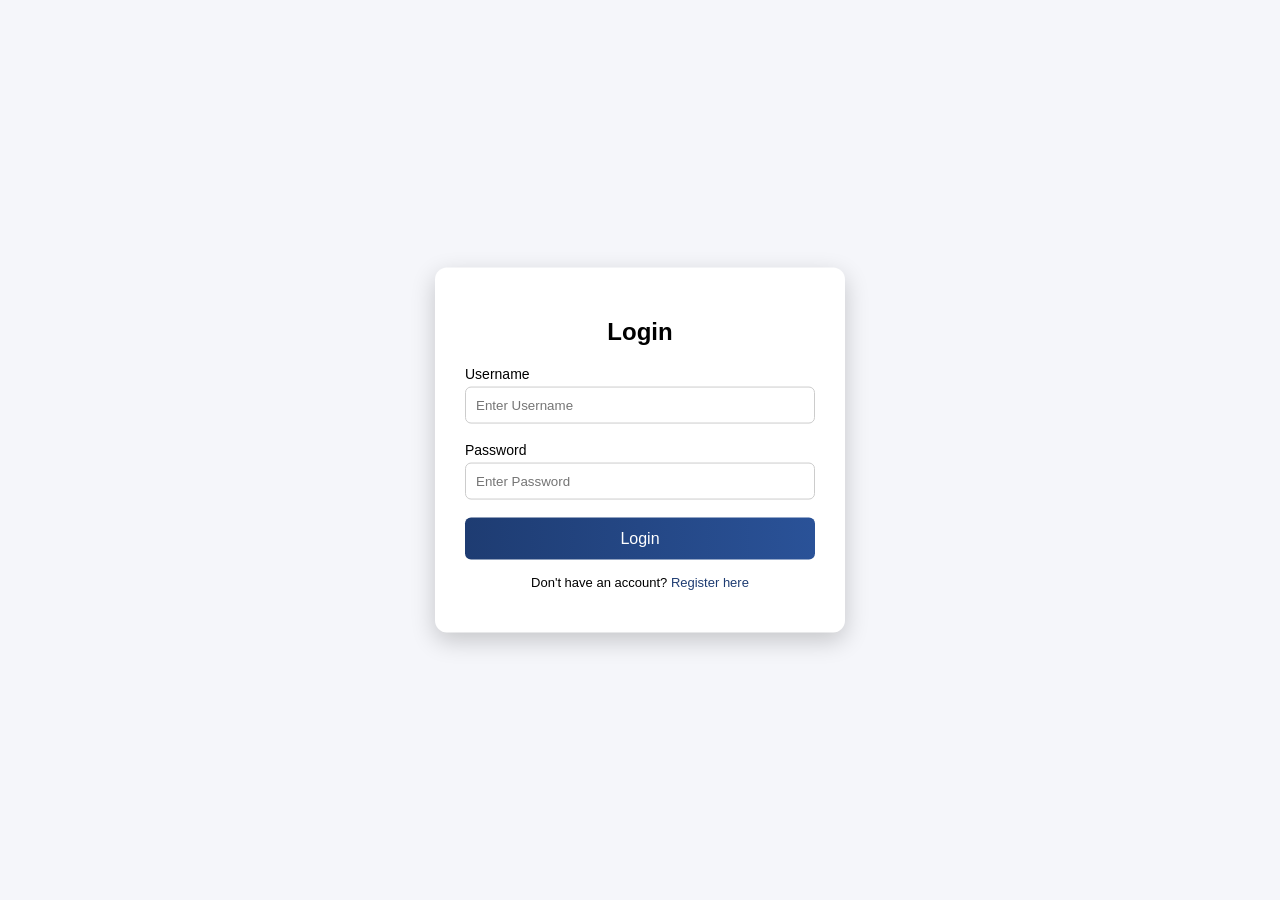
<file: index.html>
<!DOCTYPE html>
<html>
<head>
    <meta charset="UTF-8">
    <title>EasyBus - Bus Ticket Booking</title>
    <link rel="stylesheet" href="css/style.css">
</head>
<body>

<header>
    EasyBus - Online Bus Ticket Booking
</header>

<div id="links">
    <a href="index.html">Home</a>
    <a href="booking.html">My Bookings</a>
   <!--<a href="profile.html" id="nav-profile">Profile</a>-->
    <a href="help.html">Help?</a>
    <a href="login.html" id="nav-login">Login</a>
    <a href="#" id="nav-logout" onclick="logoutUser()">Logout</a>
</div>

<div class="banner">
    Book Your Bus Tickets Easily
</div>

<div class="booking-box">
    <h2>Search Bus</h2>
    <input type="text" id="from" placeholder="From " pattern="[A-Za-z ]+" title="Only alphabets allowed" required>
    <input type="text" id="to" placeholder="To " pattern="[A-Za-z ]+" title="Only alphabets allowed" required>
    <input type="date" id="travelDate" required>
    <br><br>
    <button type="button" onclick="goToBus()">Search Buses</button>
</div>

<footer>
    &copy; 2026 EasyBus. All Rights Reserved.
</footer>

<script src="js/auth.js"></script>
<script src="js/main.js"></script>
</body>
</html>
</file>
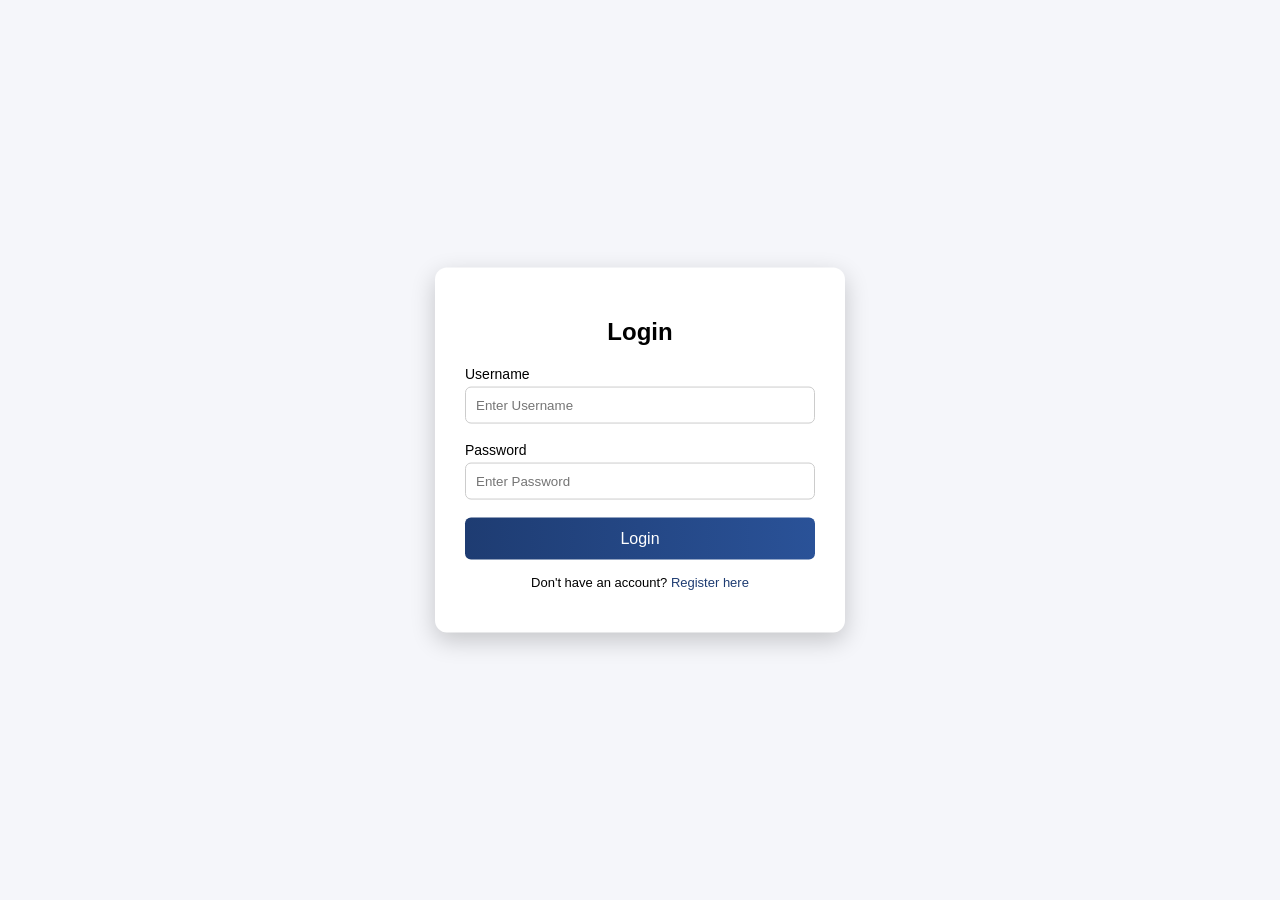
<file: booking.html>
<!DOCTYPE html>
<html>
<head>
    <meta charset="UTF-8">
    <title>My Bookings - EasyBus</title>
    <link rel="stylesheet" href="css/style.css">
</head>
<body class="bookings-page">

<header>
    EasyBus - Online Bus Ticket Booking
</header>

<div id="links">
    <a href="index.html">Home</a>
    <a href="booking.html">My Bookings</a>
   <!-- <a href="profile.html" id="nav-profile">Profile</a>-->
    <a href="help.html">Help?</a>
    <a href="login.html" id="nav-login">Login</a>
    <a href="#" id="nav-logout" onclick="logoutUser()">Logout</a>
</div>

<div class="bookings-container">
    <h2 id="bookingsTitle">My Bookings</h2>
    <div id="bookingsContainer"></div>
</div>

<footer>
    &copy; 2026 EasyBus. All Rights Reserved.
</footer>

<script src="js/auth.js"></script>
<script src="js/booking.js"></script>
</body>
</html>
</file>
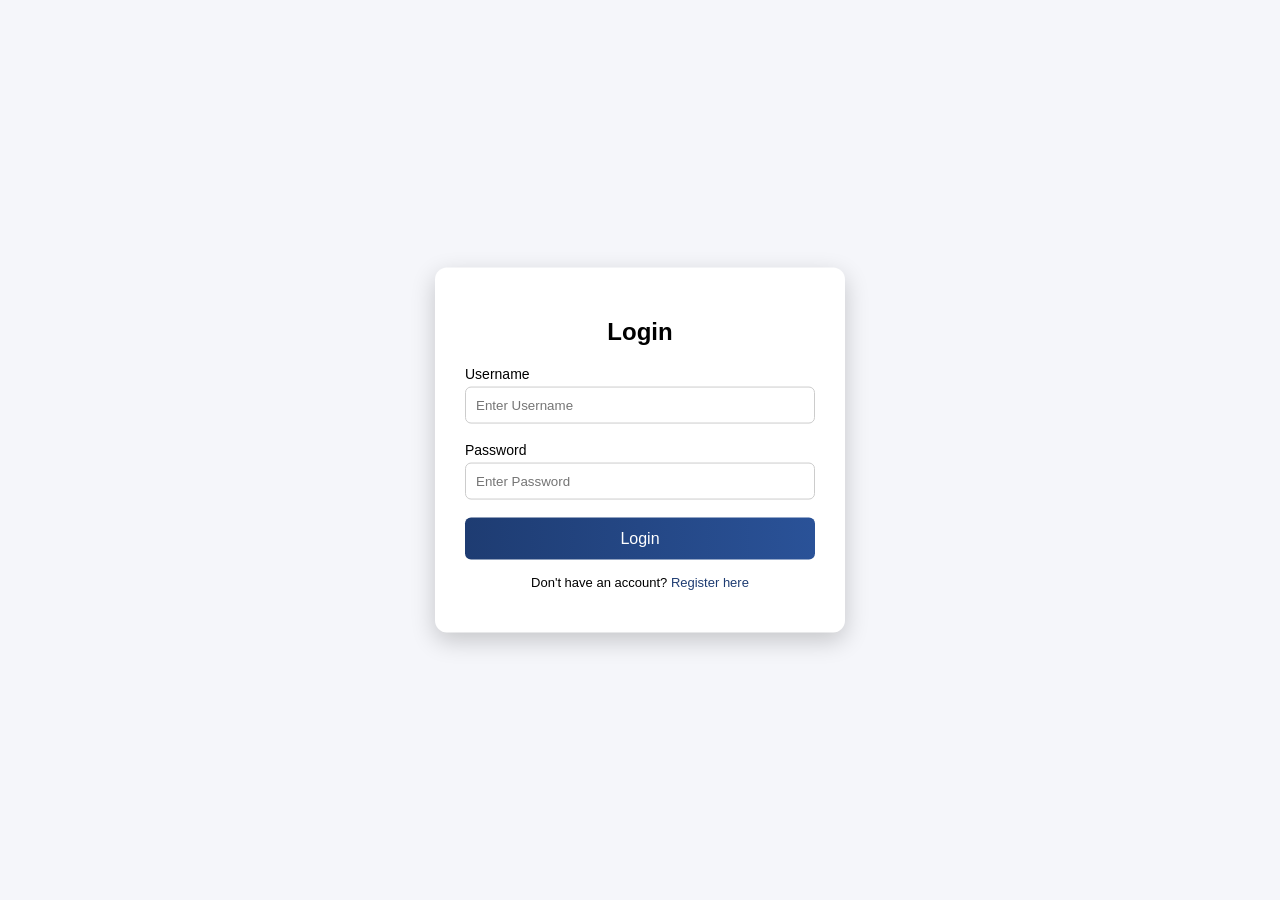
<file: bus_page.html>
<!DOCTYPE html>
<html>
<head>
    <meta charset="UTF-8">
    <title>Available Buses - EasyBus</title>
    <link rel="stylesheet" href="css/style.css">
</head>
<body>

<header>
    Available Buses
    <h3 id="routeInfo" style="text-align:center; font-size:18px; margin-top:6px;"></h3>
    <button onclick="history.back()"
            style="padding:6px 16px; border-radius:5px; border:none; cursor:pointer; margin-top:6px;">
        ← Back
    </button>
</header>

<div class="bus-container" id="busContainer"></div>

<footer>
    &copy; 2026 EasyBus. All Rights Reserved.
</footer>

<script src="js/auth.js"></script>
<script src="js/bus.js"></script>
</body>
</html>
</file>
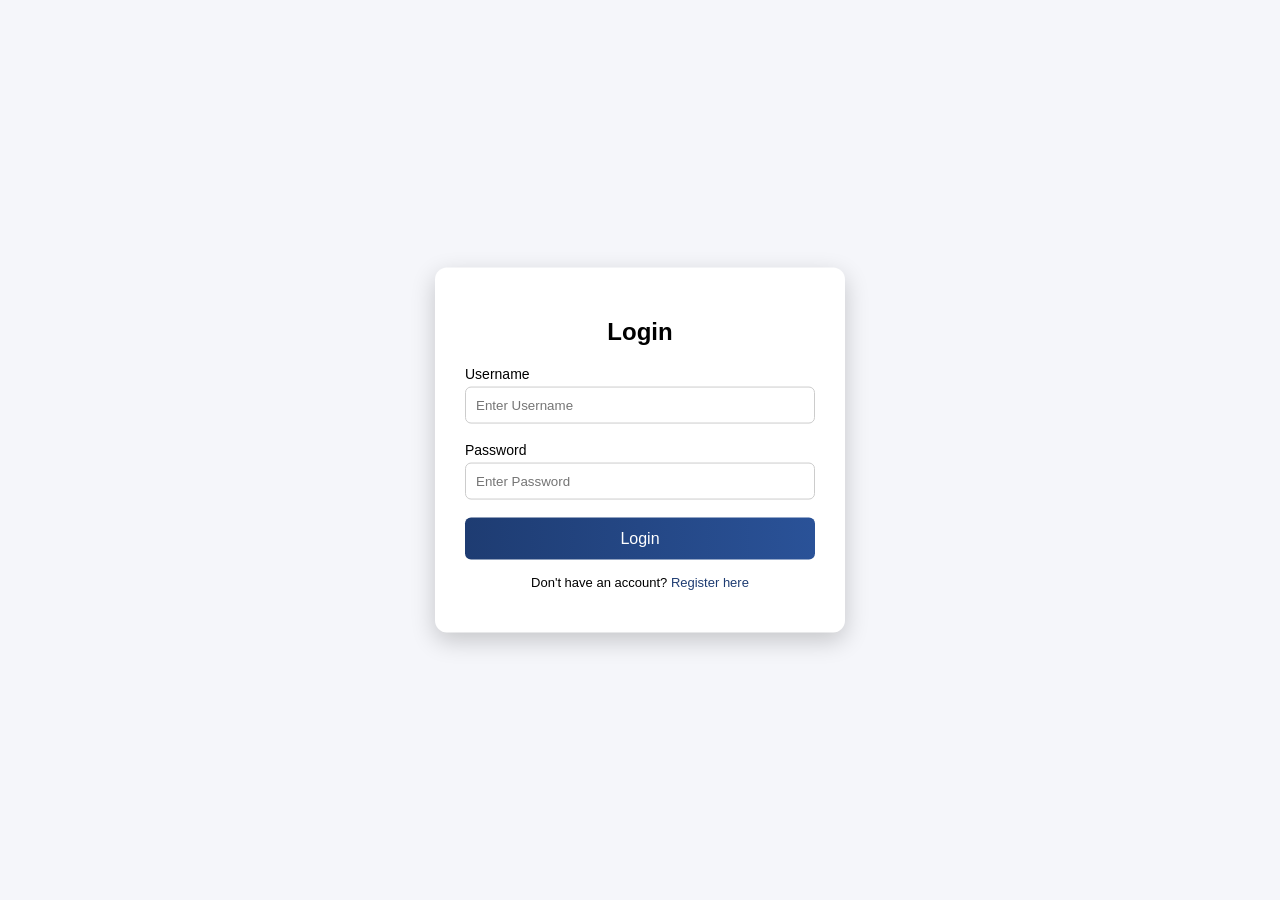
<file: confirm.html>
<!DOCTYPE html>
<html>
<head>
    <meta charset="UTF-8">
    <title>Booking Confirmed - EasyBus</title>
    <link rel="stylesheet" href="css/style.css">
</head>
<body>
<div class="confirm-container">
    <h2>Booking Confirmed </h2>
    <p>Your ticket has been booked successfully!</p>
    <div id="details"></div>
    <br>
    <button onclick="goToBooking()" class="confirm-btn">View My Bookings</button>
</div>
<script src="js/auth.js"></script>
<script src="js/confirm.js"></script>
</body>
</html>
</file>
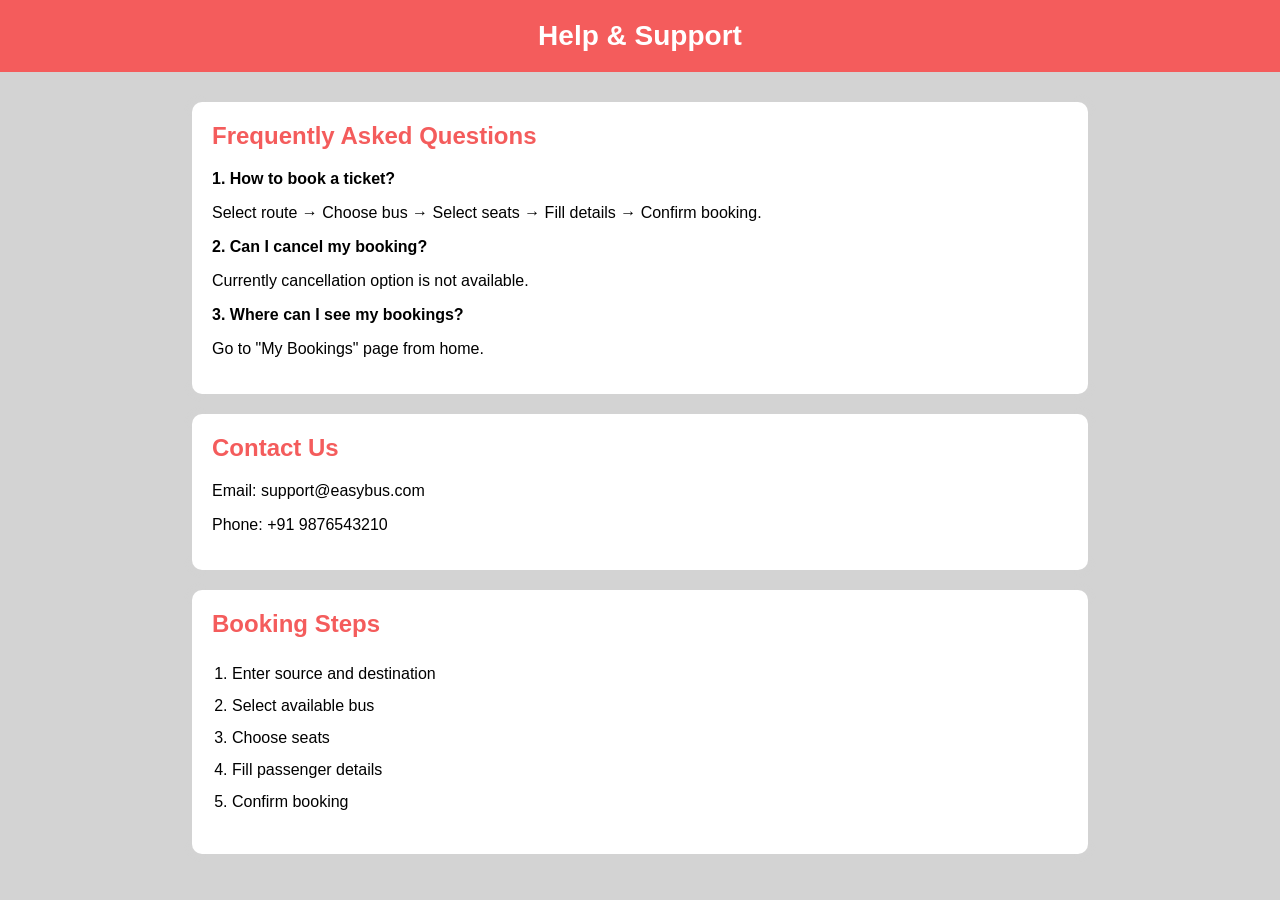
<file: help.html>
<!DOCTYPE html>
<html>
<head>
    <title>Help</title>
    <link rel="stylesheet" href="css/style.css">
</head>

<body class="help-page">

<header>
    Help & Support
</header>

<div class="help-container">
    <div class="card">
        <h2>Frequently Asked Questions</h2>

        <p><b>1. How to book a ticket?</b></p>
        <p>Select route → Choose bus → Select seats → Fill details → Confirm booking.</p>

        <p><b>2. Can I cancel my booking?</b></p>
        <p>Currently cancellation option is not available.</p>

        <p><b>3. Where can I see my bookings?</b></p>
        <p>Go to "My Bookings" page from home.</p>
    </div>
    <div class="card">
        <h2>Contact Us</h2>
        <p>Email: support@easybus.com</p>
        <p>Phone: +91 9876543210</p>
    </div>
    <div class="card">
        <h2>Booking Steps</h2>
        <ol>
            <li>Enter source and destination</li>
            <li>Select available bus</li>
            <li>Choose seats</li>
            <li>Fill passenger details</li>
            <li>Confirm booking</li>
        </ol>
    </div>

</div>
</body>
</html>
</file>
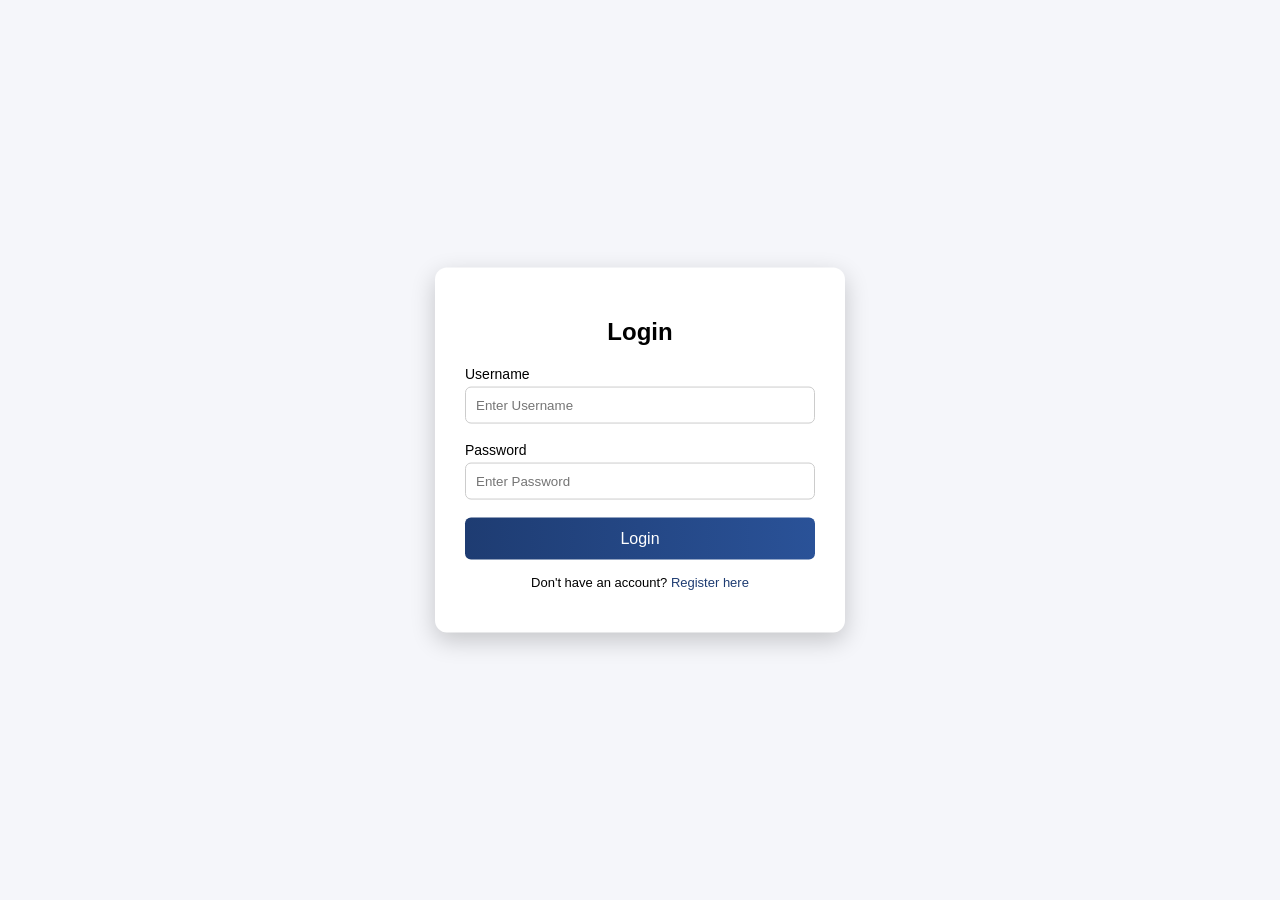
<file: login.html>
<!DOCTYPE html>
<html>
<head>
    <meta charset="UTF-8">
    <title>Login - EasyBus</title>
    <link rel="stylesheet" href="css/style.css">
</head>
<body class="login-page">
<div class="login-box">
    <h2>Login</h2>
    <form onsubmit="return loginUser()">
        <div class="input-box">
            <label>Username</label>
            <input type="text" id="username" placeholder="Enter Username" required>
        </div>

        <div class="input-box">
            <label>Password</label>
            <input type="password" id="password" placeholder="Enter Password" required>
        </div>

        <button class="login-btn" type="submit">Login</button>
    </form>

    <div class="extra">
        <p>Don't have an account? <a href="register.html">Register here</a></p>
    </div>
</div>
<script src="js/auth.js"></script>
<script src="js/login.js"></script>
</body>
</html>
</file>
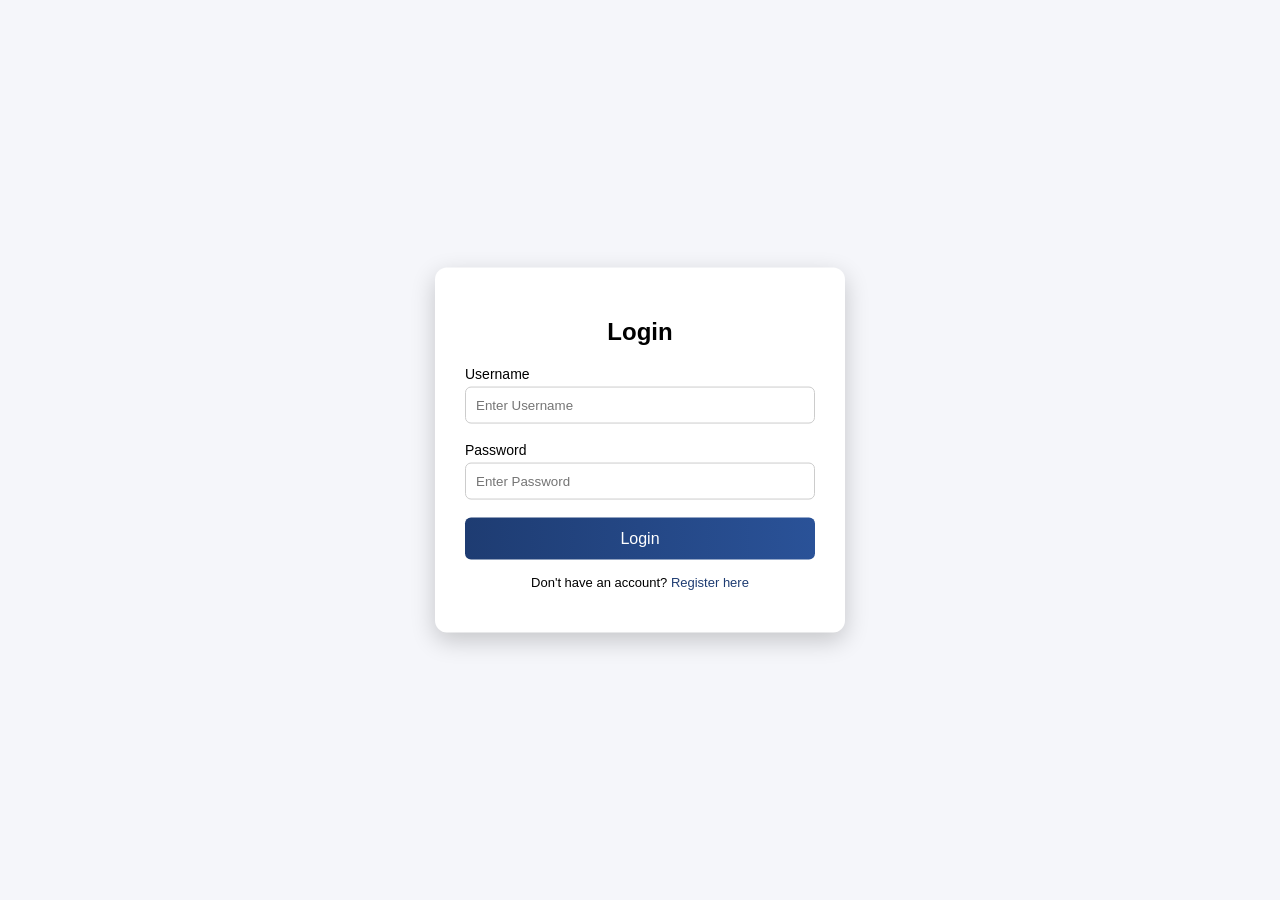
<file: passenger.html>
<!DOCTYPE html>
<html>
<head>
    <meta charset="UTF-8">
    <title>Passenger Details - EasyBus</title>
    <link rel="stylesheet" href="css/style.css">
</head>

<body class="passenger-page">
<form onsubmit="return goToConfirm()">
<div class="main">
    <div class="card">
        <h2>Passenger Details</h2>
        <div class="form-group">
            <label for="name">Name *</label>
            <input type="text" placeholder="Enter Name" id="name"
                   pattern="[A-Za-z ]+" title="Only alphabets allowed" required>
        </div>
        <div class="form-group">
            <label for="age">Age *</label>
            <input type="number" placeholder="Enter Age" id="age"
                   min="1" max="120" required>
        </div>
        <label>Gender *</label>
        <div class="gender">
            <label><input type="radio" name="gender" value="Male"> Male</label>
            <label><input type="radio" name="gender" value="Female"> Female</label>
            <label><input type="radio" name="gender" value="Other"> Other</label>
        </div>
    </div>

    <div class="card">
        <h2>Contact Details</h2>
        <p>Ticket details will be sent to</p>

        <div class="form-group phone-row">
            <select>
                <option>+91 (IND)</option>
                <option>+1 (USA)</option>
            </select>
            <input type="tel" placeholder="Phone *" name="phone"
                   pattern="[0-9]{10}" title="Enter 10 digit phone number" required>
        </div>
        <div class="form-group">
            <label>Email ID</label>
            <input type="email" placeholder="Enter Email" required>
        </div>
        <div class="form-group">
            <label>State of Residence *</label>
            <select name="state" required>
                <option value="">Select State</option>
                <option>Tamil Nadu</option>
                <option>Karnataka</option>
                <option>Kerala</option>
                <option>Andhra Pradesh</option>
                <option>Telangana</option>
                <option>Maharashtra</option>
            </select>
        </div>

        <div id="foot">Required for GST Tax Invoicing</div>

        <div class="form-group">
            <button type="submit" class="submit-btn">Continue to Confirm →</button>
        </div>
    </div>
</div>
</form>
<script src="js/auth.js"></script>
<script src="js/passenger.js"></script>
</body>
</html>
</file>
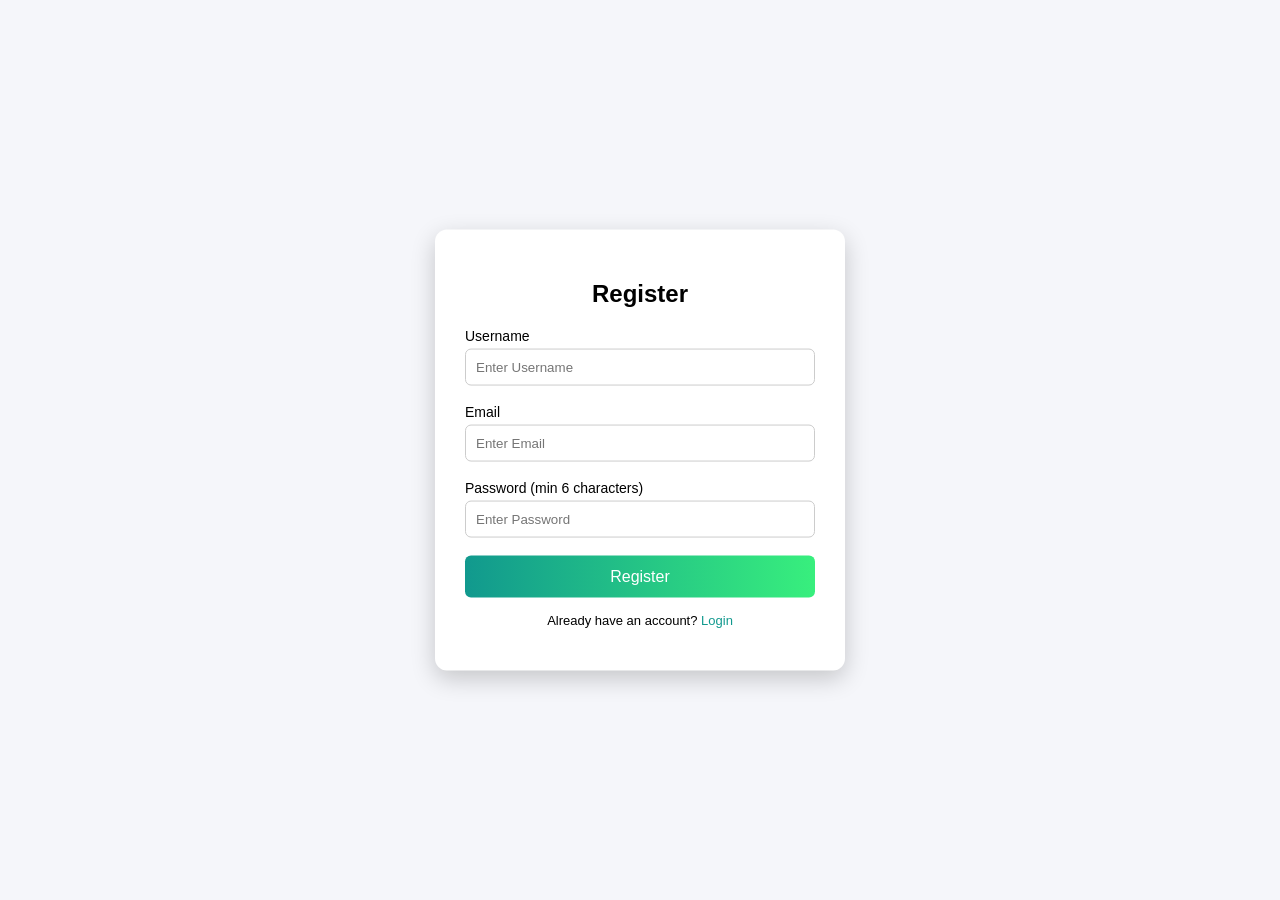
<file: register.html>
<!DOCTYPE html>
<html>
<head>
    <meta charset="UTF-8">
    <title>Register - EasyBus</title>
    <link rel="stylesheet" href="css/style.css">
</head>
<body class="register-page">

<div class="register-box">
    <h2>Register</h2>
    <form onsubmit="return registerUser()">
        <div class="input-box">
            <label>Username</label>
            <input type="text" id="username" placeholder="Enter Username" required>
        </div>
        <div class="input-box">
            <label>Email</label>
            <input type="email" id="email" placeholder="Enter Email" required>
        </div>
        <div class="input-box">
            <label>Password (min 6 characters)</label>
            <input type="password" id="password" placeholder="Enter Password" minlength="6" required>
        </div>
        <button class="register-btn" type="submit">Register</button>
    </form>
    <div class="extra">
        <p>Already have an account? <a href="login.html">Login</a></p>
    </div>
</div>
<script src="js/auth.js"></script>
<script src="js/register.js"></script>
</body>
</html>
</file>
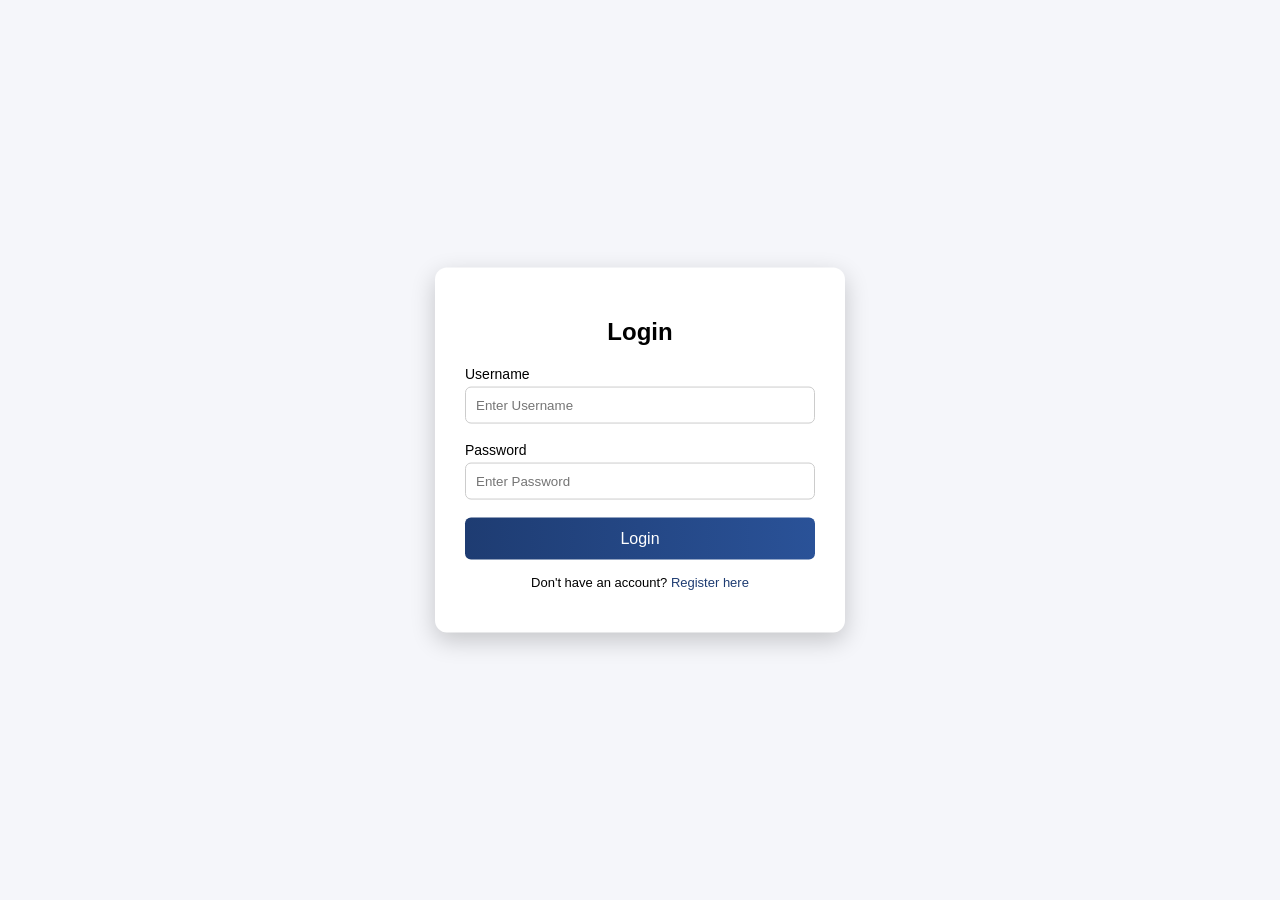
<file: seat.html>
<!DOCTYPE html>
<html>
<head>
    <meta charset="UTF-8">
    <title>Seat Selection - EasyBus</title>
    <link rel="stylesheet" href="css/style.css">
</head>
<body>
<header>
    Select Your Seat
</header>
<div class="seat-container">
    <h3 id="busInfo"></h3>
    <div id="seatContainer"></div>
    <div class="summary">
        <p>Selected Seats: <span id="selectedSeats">None</span></p>
        <p>Total Price: ₹<span id="totalPrice">0</span></p>
    </div>
    <button type="button" onclick="confirmBooking()" class="confirm-btn">
        Proceed to Passenger Details
    </button>
</div>
<script src="js/auth.js"></script>
<script src="js/seat.js"></script>
</body>
</html>
</file>
<file: css/style.css>
/*body {
    margin: 0;
    font-family: Arial, sans-serif;
    background-color: lightgray; 
}

header {
    background-color: rgb(244, 92, 92);
    color: white;
    padding: 20px;
    text-align: center;
    font-size: 28px;
    font-weight: bold;
}

#links {
    background-color: white;
    padding: 12px;
    text-align: center;
}

#links a {
    color: black;
    text-decoration: none;
    margin: 0 20px;
    font-size: 18px;
}

#links a:hover {
    color: yellow;
}
.account-text {
    text-align: center;
    margin-top: 20px;
    font-size: 18px;
}
.banner {
    background-color: darkblue;
    height: 300px;
    color: red;
    text-align: center;
    padding-top: 80px;
    font-size: 32px;
    font-weight: bold;
    background-image: url("../image/busimage.jpg");
    background-size:cover;
    background-position: center bottom;
}
.booking-box {
    width: 60%;
    margin: -40px auto 40px auto;
    background-color: white;
    padding: 25px;
    border-radius: 10px;
    box-shadow: 0px 0px 10px gray;
    text-align: center;
}

.booking-box input {
    padding: 10px;
    margin: 10px;
    width: 180px;
    border-radius: 5px;
    border: 1px solid gray;
}

.booking-box input:focus{
    border: 2px solid green;
    outline: none;
}

.booking-box button {
    padding: 10px 20px;
    background-color: green;
    color: white;
    border: none;
    border-radius: 5px;
}

.booking-box button:hover {
    background-color: darkgreen;
}
footer {
    background-color: black;
    color: white;
    text-align: center;
    padding: 15px;
}


.bus-container {
    width: 80%;
    margin: 30px auto;
}

.bus-card {
    background: white;
    padding: 20px;
    margin-bottom: 20px;
    border-radius: 10px;
    box-shadow: 0px 0px 10px gray;
    transition: 0.3s;
    text-align: center;
}

.bus-card h2 {
    margin-bottom: 10px;
}

.bus-card p {
    margin: 5px 0;
    font-size: 16px;
}

.bus-card:hover {
    transform: scale(1.02);
}

.btn {
    margin-top: 10px;
    padding: 10px 18px;
    background: green;
    color: white;
    border: none;
    border-radius: 6px;
    font-size: 15px;
}

.btn:hover {
    background: darkgreen;
}
.no-bus {
    text-align: center;
    font-size: 20px;
    color: red;
}
.seat-container {
    width: 400px;
    margin: 40px auto;
    background: white;
    padding: 20px;
    border-radius: 10px;
    box-shadow: 0px 0px 10px gray;
    text-align: center;
}
.row {
    margin-bottom: 10px;
}
.seat {
    width: 40px;
    height: 40px;
    margin: 5px;
    background-color: lightgray;
    display: inline-block;
    line-height: 40px;
    border-radius: 5px;
    font-weight: bold;
    cursor: pointer;
}
.seat:hover {
    background-color: gray;
}
.seat.selected {
    background-color: green;
    color: white;
}
.seat.booked {
    background-color: red;
    color: white;
    pointer-events: none;
}
.summary {
    margin-top: 20px;
    font-size: 18px;
}
.confirm-btn {
    margin-top: 15px;
    padding: 10px 20px;
    background-color: green;
    color: white;
    border: none;
    border-radius: 5px;
}
.confirm-btn:hover {
    background-color: darkgreen;
}
.aisle {
    display: inline-block;
    width: 40px;  
}

.passenger-page {
    font-family: Arial, sans-serif;
    background-color: lightgrey;
    padding: 20px 0;
}

.passenger-page .main {
    width: 650px;
    margin: 30px auto;
}

.passenger-page .card {
    background: white;
    padding: 20px;
    border-radius: 10px;
    margin-bottom: 20px;
}

.passenger-page h2 {
    margin-top: 0px;
}

.passenger-page .form-group {
    margin-bottom: 15px;
}

.passenger-page input,
.passenger-page select {
    width: 100%;
    padding: 12px;
    border-radius: 8px;
    border: 1px solid lightgrey;
    margin-top: 5px;
    box-sizing: border-box;
}

.passenger-page .phone-row select {
    width: 20%;
    display: inline-block;
    margin-right: 3%;
}

.passenger-page .phone-row input {
    width: 75%;
    display: inline-block;
}

.passenger-page #foot {
    color: gray;
}

.passenger-page .gender {
    margin-top: 8px;
}

.passenger-page .gender label {
    display: inline-block;
    margin-right: 25px;
    font-size: 16px;
    cursor: pointer;
}

.passenger-page .gender input {
    margin-right: 5px;
}

.passenger-page .submit-btn {
    width: 100%;
    padding: 12px;
    background-color: green;
    color: white;
    border: none;
    border-radius: 8px;
    font-size: 16px;
    cursor: pointer;
    margin-top: 15px;
}

.passenger-page .submit-btn:hover {
    background-color: darkgreen;
}

.bookings-page {
    background-color: lightgray;
    font-family: Arial;
}

.bookings-container {
    width: 70%;
    margin: 30px auto;
}

.booking-card {
    background: white;
    padding: 20px;
    margin-bottom: 15px;
    border-radius: 10px;
    box-shadow: 0px 0px 10px gray;
}

.booking-card h3 {
    margin-top: 0;
}

.status {
    font-weight: bold;
    margin-top: 10px;
}

.confirmed {
    color: green;
}

.pending {
    color: orange;
}

.help-page {
    background-color: lightgray;
}

.help-container {
    width: 70%;
    margin: 30px auto;
}

textarea {
    width: 100%;
    padding: 10px;
    border-radius: 8px;
    border: 1px solid lightgrey;
    margin-top: 5px;
    box-sizing: border-box;
}

body {
    font-family: Arial, sans-serif;
    background-color: lightgrey;
    margin: 0;
}

.confirm-container {
    width: 400px;
    margin: 100px auto;
    background: white;
    padding: 25px;
    border-radius: 10px;
    text-align: center;
}

.confirm-container h2 {
    color: green;
    margin-bottom: 15px;
}

.confirm-container p {
    font-size: 16px;
    margin: 10px 0;
}

.confirm-btn {
    display: inline-block;
    margin-top: 20px;
    padding: 10px 20px;
    background-color: green;
    color: white;
    text-decoration: none;
    border-radius: 6px;
}

.confirm-btn:hover {
    background-color: darkgreen;
}
.login-page {
    font-family: Arial, sans-serif;
    background: #f5f6fa;
    height: 100vh;
    margin: 0;
}

.login-page .login-box {
    width: 350px;
    padding: 30px;
    background: #fff;
    border-radius: 12px;
    box-shadow: 0 8px 25px rgba(0,0,0,0.2);

    position: absolute;
    top: 50%;
    left: 50%;
    transform: translate(-50%, -50%);
}

.login-page .login-box h2 {
    text-align: center;
    margin-bottom: 20px;
}

.login-page .input-box {
    margin-bottom: 18px;
}

.login-page .input-box label {
    font-size: 14px;
    margin-bottom: 5px;
    display: block;
}

.login-page .input-box input {
    width: 100%;
    padding: 10px;
    border-radius: 6px;
    border: 1px solid #ccc;
}

.login-page .login-btn {
    width: 100%;
    padding: 12px;
    background: linear-gradient(to right, #1e3c72, #2a5298);
    color: white;
    border: none;
    border-radius: 6px;
    font-size: 16px;
    cursor: pointer;
}

.login-page .login-btn:hover {
    opacity: 0.9;
}

.login-page .extra {
    margin-top: 15px;
    text-align: center;
    font-size: 13px;
}

.login-page .extra a {
    color: #1e3c72;
    text-decoration: none;
}

.login-page .extra a:hover {
    text-decoration: underline;
}

.register-page {
    font-family: Arial, sans-serif;
    background: #f5f6fa;
    height: 100vh;
    margin: 0;
}

.register-page .register-box {
    width: 350px;
    padding: 30px;
    background: #fff;
    border-radius: 12px;
    box-shadow: 0 8px 25px rgba(0,0,0,0.2);

    position: absolute;
    top: 50%;
    left: 50%;
    transform: translate(-50%, -50%);
}

.register-page .register-box h2 {
    text-align: center;
    margin-bottom: 20px;
}

.register-page .input-box {
    margin-bottom: 18px;
}

.register-page .input-box label {
    font-size: 14px;
    margin-bottom: 5px;
    display: block;
}

.register-page .input-box input {
    width: 100%;
    padding: 10px;
    border-radius: 6px;
    border: 1px solid #ccc;
}

.register-page .register-btn {
    width: 100%;
    padding: 12px;
    background: linear-gradient(to right, #11998e, #38ef7d);
    color: white;
    border: none;
    border-radius: 6px;
    font-size: 16px;
    cursor: pointer;
}

.register-page .register-btn:hover {
    opacity: 0.9;
}

.register-page .extra {
    margin-top: 15px;
    text-align: center;
    font-size: 13px;
}

.register-page .extra a {
    color: #11998e;
    text-decoration: none;
}

.register-page .extra a:hover {
    text-decoration: underline;
}
.profile-page {
    font-family: Arial, sans-serif;
    background: #f5f6fa;
    height: 100vh;
    margin: 0;
}

.profile-page .profile-box {
    width: 350px;
    padding: 30px;
    background: white;
    border-radius: 12px;
    box-shadow: 0 8px 25px rgba(0,0,0,0.2);

    position: absolute;
    top: 50%;
    left: 50%;
    transform: translate(-50%, -50%);
}

.profile-page h2 {
    text-align: center;
    margin-bottom: 20px;
}

.profile-page p {
    font-size: 16px;
    margin: 10px 0;
}
*/
body {
    margin: 0;
    font-family: Arial, sans-serif;
    background-color: lightgray;
}

header {
    background-color: rgb(244, 92, 92);
    color: white;
    padding: 20px;
    text-align: center;
    font-size: 28px;
    font-weight: bold;
}

#links {
    background-color: white;
    padding: 12px;
    text-align: center;
}

#links a {
    color: black;
    text-decoration: none;
    margin: 0 20px;
    font-size: 18px;
}

#links a:hover {
    color: rgb(244, 92, 92);
}

.banner {
    background-color: darkblue;
    height: 300px;
    color: white;
    text-align: center;
    padding-top: 80px;
    font-size: 32px;
    font-weight: bold;
    background-image: url("../image/busimage.jpg");
    background-size: cover;
    background-position: center bottom;
}

.booking-box {
    width: 60%;
    margin: -40px auto 40px auto;
    background-color: white;
    padding: 25px;
    border-radius: 10px;
    box-shadow: 0px 0px 10px gray;
    text-align: center;
}

.booking-box input {
    padding: 10px;
    margin: 10px;
    width: 180px;
    border-radius: 5px;
    border: 1px solid gray;
}

.booking-box input:focus {
    border: 2px solid green;
    outline: none;
}

.booking-box button {
    padding: 10px 20px;
    background-color: green;
    color: white;
    border: none;
    border-radius: 5px;
    cursor: pointer;
}

.booking-box button:hover {
    background-color: darkgreen;
}

footer {
    background-color: black;
    color: white;
    text-align: center;
    padding: 15px;
    margin-top: 40px;
}

/* ===== BUS PAGE ===== */
.bus-container {
    width: 80%;
    margin: 30px auto;
}

.bus-card {
    background: white;
    padding: 20px;
    margin-bottom: 20px;
    border-radius: 10px;
    box-shadow: 0px 0px 10px gray;
    transition: 0.3s;
    text-align: center;
}

.bus-card h3 {
    margin-bottom: 10px;
}

.bus-card p {
    margin: 5px 0;
    font-size: 16px;
}

.bus-card:hover {
    transform: scale(1.02);
}

.btn {
    margin-top: 10px;
    padding: 10px 18px;
    background: green;
    color: white;
    border: none;
    border-radius: 6px;
    font-size: 15px;
    cursor: pointer;
}

.btn:hover {
    background: darkgreen;
}

.no-bus {
    text-align: center;
    font-size: 20px;
    color: red;
}

/* ===== SEAT PAGE ===== */
.seat-container {
    width: 400px;
    margin: 40px auto;
    background: white;
    padding: 20px;
    border-radius: 10px;
    box-shadow: 0px 0px 10px gray;
    text-align: center;
}

.row {
    margin-bottom: 10px;
}

.seat {
    width: 40px;
    height: 40px;
    margin: 5px;
    background-color: lightgray;
    display: inline-block;
    line-height: 40px;
    border-radius: 5px;
    font-weight: bold;
    cursor: pointer;
}

.seat:hover {
    background-color: gray;
}

.seat.selected {
    background-color: green;
    color: white;
}

.seat.booked {
    background-color: red;
    color: white;
    pointer-events: none;
}

.summary {
    margin-top: 20px;
    font-size: 18px;
}

.confirm-btn {
    margin-top: 15px;
    padding: 10px 20px;
    background-color: green;
    color: white;
    border: none;
    border-radius: 5px;
    cursor: pointer;
    font-size: 15px;
    text-decoration: none;
    display: inline-block;
}

.confirm-btn:hover {
    background-color: darkgreen;
}

.aisle {
    display: inline-block;
    width: 40px;
}

/* ===== PASSENGER PAGE ===== */
.passenger-page {
    background-color: lightgrey;
    padding: 20px 0;
}

.passenger-page .main {
    width: 650px;
    margin: 30px auto;
}

.passenger-page .card {
    background: white;
    padding: 20px;
    border-radius: 10px;
    margin-bottom: 20px;
}

.passenger-page h2 {
    margin-top: 0px;
}

.passenger-page .form-group {
    margin-bottom: 15px;
}

.passenger-page input,
.passenger-page select {
    width: 100%;
    padding: 12px;
    border-radius: 8px;
    border: 1px solid lightgrey;
    margin-top: 5px;
    box-sizing: border-box;
}

.passenger-page .phone-row select {
    width: 20%;
    display: inline-block;
    margin-right: 3%;
}

.passenger-page .phone-row input {
    width: 75%;
    display: inline-block;
}

.passenger-page #foot {
    color: gray;
    margin-bottom: 10px;
}

.passenger-page .gender {
    margin-top: 8px;
}

.passenger-page .gender label {
    display: inline-block;
    margin-right: 25px;
    font-size: 16px;
    cursor: pointer;
}

.passenger-page .gender input {
    margin-right: 5px;
    width: auto;
}

.passenger-page .submit-btn {
    width: 100%;
    padding: 12px;
    background-color: green;
    color: white;
    border: none;
    border-radius: 8px;
    font-size: 16px;
    cursor: pointer;
    margin-top: 15px;
}

.passenger-page .submit-btn:hover {
    background-color: darkgreen;
}

/* ===== BOOKINGS PAGE ===== */
.bookings-page {
    background-color: lightgray;
}

.bookings-container {
    width: 70%;
    margin: 30px auto;
}

.bookings-container h2 {
    font-size: 22px;
    margin-bottom: 20px;
    color: #333;
}

.booking-card {
    background: white;
    padding: 20px;
    margin-bottom: 15px;
    border-radius: 10px;
    box-shadow: 0px 0px 10px gray;
}

.booking-card h3 {
    margin-top: 0;
    color: rgb(244, 92, 92);
}

.booking-card p {
    margin: 6px 0;
    font-size: 15px;
}

.status {
    font-weight: bold;
    margin-top: 10px;
}

.confirmed {
    color: green;
}

.no-bookings {
    text-align: center;
    font-size: 18px;
    color: gray;
    padding: 40px 0;
}

/* ===== HELP PAGE ===== */
.help-page {
    background-color: lightgray;
}

.help-container {
    width: 70%;
    margin: 30px auto;
}

.help-container .card {
    background: white;
    padding: 20px;
    border-radius: 10px;
    margin-bottom: 20px;
    box-shadow: 0px 0px 8px lightgray;
}

.help-container .card h2 {
    margin-top: 0;
    color: rgb(244, 92, 92);
}

.help-container ol {
    padding-left: 20px;
    line-height: 2;
}

textarea {
    width: 100%;
    padding: 10px;
    border-radius: 8px;
    border: 1px solid lightgrey;
    margin-top: 5px;
    box-sizing: border-box;
}

.submit-btn {
    padding: 10px 20px;
    background-color: green;
    color: white;
    border: none;
    border-radius: 8px;
    font-size: 15px;
    cursor: pointer;
    margin-top: 10px;
}

.submit-btn:hover {
    background-color: darkgreen;
}

/* ===== CONFIRM PAGE ===== */
.confirm-container {
    width: 450px;
    margin: 80px auto;
    background: white;
    padding: 30px;
    border-radius: 10px;
    text-align: center;
    box-shadow: 0px 0px 10px gray;
}

.confirm-container h2 {
    color: green;
    margin-bottom: 15px;
}

.confirm-container #details {
    font-size: 15px;
    text-align: left;
    background: #f9f9f9;
    padding: 15px;
    border-radius: 8px;
    line-height: 2;
    margin: 15px 0;
}

/* ===== LOGIN PAGE ===== */
.login-page {
    background: #f5f6fa;
    min-height: 100vh;
}

.login-page .login-box {
    width: 350px;
    padding: 30px;
    background: #fff;
    border-radius: 12px;
    box-shadow: 0 8px 25px rgba(0,0,0,0.2);
    position: absolute;
    top: 50%;
    left: 50%;
    transform: translate(-50%, -50%);
}

.login-page .login-box h2 {
    text-align: center;
    margin-bottom: 20px;
}

.login-page .input-box {
    margin-bottom: 18px;
}

.login-page .input-box label {
    font-size: 14px;
    margin-bottom: 5px;
    display: block;
}

.login-page .input-box input {
    width: 100%;
    padding: 10px;
    border-radius: 6px;
    border: 1px solid #ccc;
    box-sizing: border-box;
}

.login-page .login-btn {
    width: 100%;
    padding: 12px;
    background: linear-gradient(to right, #1e3c72, #2a5298);
    color: white;
    border: none;
    border-radius: 6px;
    font-size: 16px;
    cursor: pointer;
}

.login-page .login-btn:hover {
    opacity: 0.9;
}

.login-page .extra {
    margin-top: 15px;
    text-align: center;
    font-size: 13px;
}

.login-page .extra a {
    color: #1e3c72;
    text-decoration: none;
}

.login-page .extra a:hover {
    text-decoration: underline;
}

/* ===== REGISTER PAGE ===== */
.register-page {
    background: #f5f6fa;
    min-height: 100vh;
}

.register-page .register-box {
    width: 350px;
    padding: 30px;
    background: #fff;
    border-radius: 12px;
    box-shadow: 0 8px 25px rgba(0,0,0,0.2);
    position: absolute;
    top: 50%;
    left: 50%;
    transform: translate(-50%, -50%);
}

.register-page .register-box h2 {
    text-align: center;
    margin-bottom: 20px;
}

.register-page .input-box {
    margin-bottom: 18px;
}

.register-page .input-box label {
    font-size: 14px;
    margin-bottom: 5px;
    display: block;
}

.register-page .input-box input {
    width: 100%;
    padding: 10px;
    border-radius: 6px;
    border: 1px solid #ccc;
    box-sizing: border-box;
}

.register-page .register-btn {
    width: 100%;
    padding: 12px;
    background: linear-gradient(to right, #11998e, #38ef7d);
    color: white;
    border: none;
    border-radius: 6px;
    font-size: 16px;
    cursor: pointer;
}

.register-page .register-btn:hover {
    opacity: 0.9;
}

.register-page .extra {
    margin-top: 15px;
    text-align: center;
    font-size: 13px;
}

.register-page .extra a {
    color: #11998e;
    text-decoration: none;
}

.register-page .extra a:hover {
    text-decoration: underline;
}

/* ===== PROFILE PAGE ===== */
.profile-page {
    background: #f5f6fa;
    min-height: 100vh;
}

.profile-page .profile-box {
    width: 380px;
    padding: 30px;
    background: white;
    border-radius: 12px;
    box-shadow: 0 8px 25px rgba(0,0,0,0.2);
    position: absolute;
    top: 50%;
    left: 50%;
    transform: translate(-50%, -50%);
}

.profile-page h2 {
    text-align: center;
    margin-bottom: 20px;
    color: rgb(244, 92, 92);
}

.profile-page p {
    font-size: 16px;
    margin: 12px 0;
    border-bottom: 1px solid #eee;
    padding-bottom: 10px;
}

.logout-btn {
    width: 100%;
    padding: 11px;
    background: crimson;
    color: white;
    border: none;
    border-radius: 6px;
    font-size: 15px;
    cursor: pointer;
    margin-top: 10px;
}

.logout-btn:hover {
    background: darkred;
}

/* ===== NAV LOGOUT LINK ===== */
#nav-logout {
    color: crimson;
    font-weight: bold;
}

#nav-logout:hover {
    color: darkred;
}
</file>
